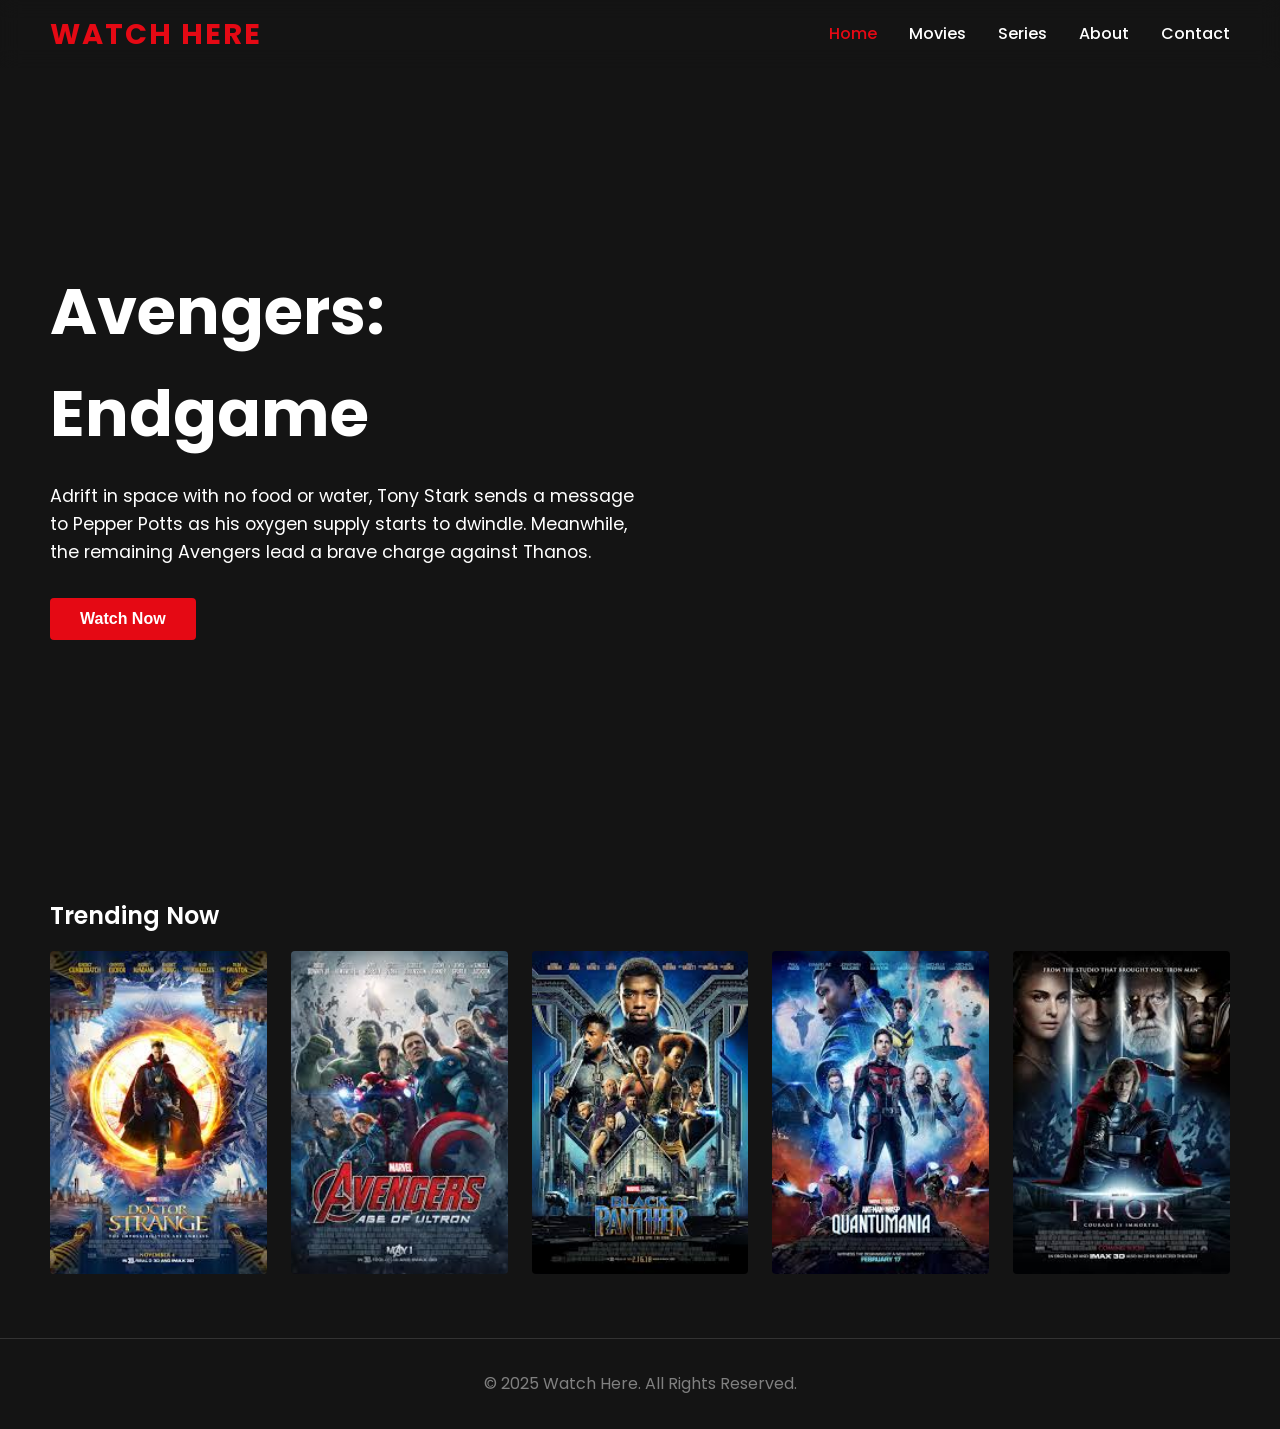
<file: index.html>
<!DOCTYPE html>
<html lang="en">
<head>
    <meta charset="UTF-8">
    <meta name="viewport" content="width=device-width, initial-scale=1.0">
    <title>Watch Here - Home</title>
    <link rel="stylesheet" href="style.css">
    <link href="https://fonts.googleapis.com/css2?family=Poppins:wght@400;500;600;700&display=swap" rel="stylesheet">
</head>
<body>
    <nav class="navbar">
        <div class="navbar-container">
            <a href="index.html" class="navbar-logo">WATCH HERE</a>
            <ul class="nav-menu">
                <li><a href="index.html" class="nav-link active">Home</a></li>
                <li><a href="movies.html" class="nav-link">Movies</a></li>
                <li><a href="series.html" class="nav-link">Series</a></li>
                <li><a href="about.html" class="nav-link">About</a></li>
                <li><a href="contact.html" class="nav-link">Contact</a></li>
            </ul>
        </div>
    </nav>
    <header class="hero-section">
        <div class="hero-content">
            <h1>Avengers: Endgame</h1>
            <p>Adrift in space with no food or water, Tony Stark sends a message to Pepper Potts as his oxygen supply starts to dwindle. Meanwhile, the remaining Avengers lead a brave charge against Thanos.</p>
            <button class="btn-primary">Watch Now</button>
        </div>
        <div class="hero-fade"></div>
    </header>
    <main>
        <div class="content-container">
            <section class="movie-category">
                <h2>Trending Now</h2>
                <div class="movie-grid">
                    <div class="movie-card"><img src="doctor.jpeg" alt="Doctor Strange 2"></div>
                    <div class="movie-card"><img src="avengersultron.jpeg" alt="Guardians of the Galaxy 3"></div>
                    <div class="movie-card"><img src="blackpanther.jpeg" alt="Black Panther"></div>
                    <div class="movie-card"><img src="antman.jpeg" alt="Ant-Man 3"></div>
                    <div class="movie-card"><img src="download.jpeg" alt="Thor: Ragnarok"></div>
                </div>
            </section>
        </div>
    </main>
    <footer class="site-footer">
        <p>&copy; 2025 Watch Here. All Rights Reserved.</p>
    </footer>
</body>
</html>
</file>
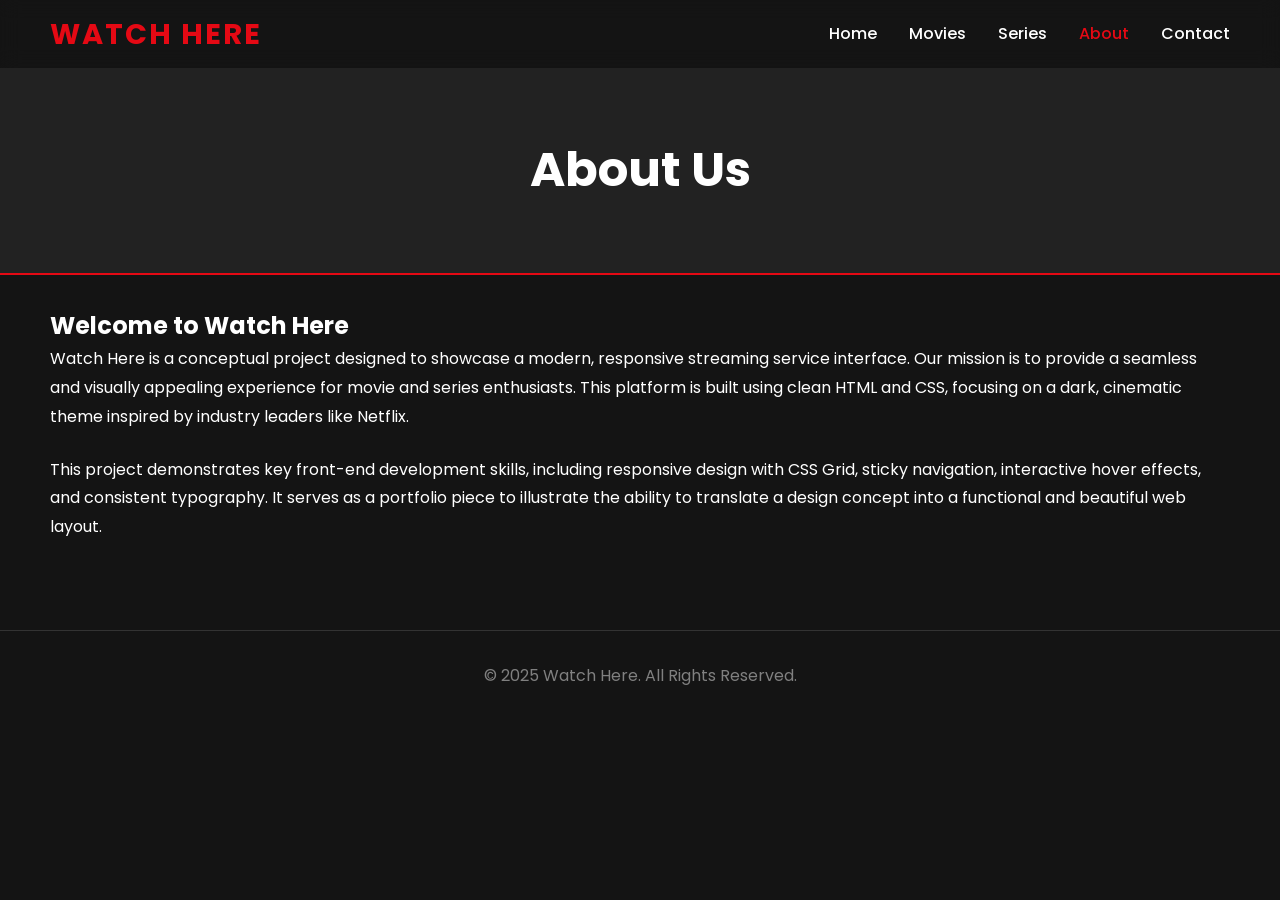
<file: about.html>
<!DOCTYPE html>
<html lang="en">
<head>
    <meta charset="UTF-8">
    <meta name="viewport" content="width=device-width, initial-scale=1.0">
    <title>Watch Here - About</title>
    <link rel="stylesheet" href="style.css">
    <link href="https://fonts.googleapis.com/css2?family=Poppins:wght@400;500;600;700&display=swap" rel="stylesheet">
</head>
<body>
    <nav class="navbar">
        <div class="navbar-container">
            <a href="index.html" class="navbar-logo">WATCH HERE</a>
            <ul class="nav-menu">
                <li><a href="index.html" class="nav-link">Home</a></li>
                <li><a href="movies.html" class="nav-link">Movies</a></li>
                <li><a href="series.html" class="nav-link">Series</a></li>
                <li><a href="about.html" class="nav-link active">About</a></li>
                <li><a href="contact.html" class="nav-link">Contact</a></li>
            </ul>
        </div>
    </nav>
    <header class="page-header">
        <h1>About Us</h1>
    </header>
    <main>
        <div class="content-container text-content">
            <h2>Welcome to Watch Here</h2>
            <p>Watch Here is a conceptual project designed to showcase a modern, responsive streaming service interface. Our mission is to provide a seamless and visually appealing experience for movie and series enthusiasts. This platform is built using clean HTML and CSS, focusing on a dark, cinematic theme inspired by industry leaders like Netflix.</p>
            <p>This project demonstrates key front-end development skills, including responsive design with CSS Grid, sticky navigation, interactive hover effects, and consistent typography. It serves as a portfolio piece to illustrate the ability to translate a design concept into a functional and beautiful web layout.</p>
        </div>
    </main>
    <footer class="site-footer">
        <p>&copy; 2025 Watch Here. All Rights Reserved.</p>
    </footer>
</body>
</html>
</file>
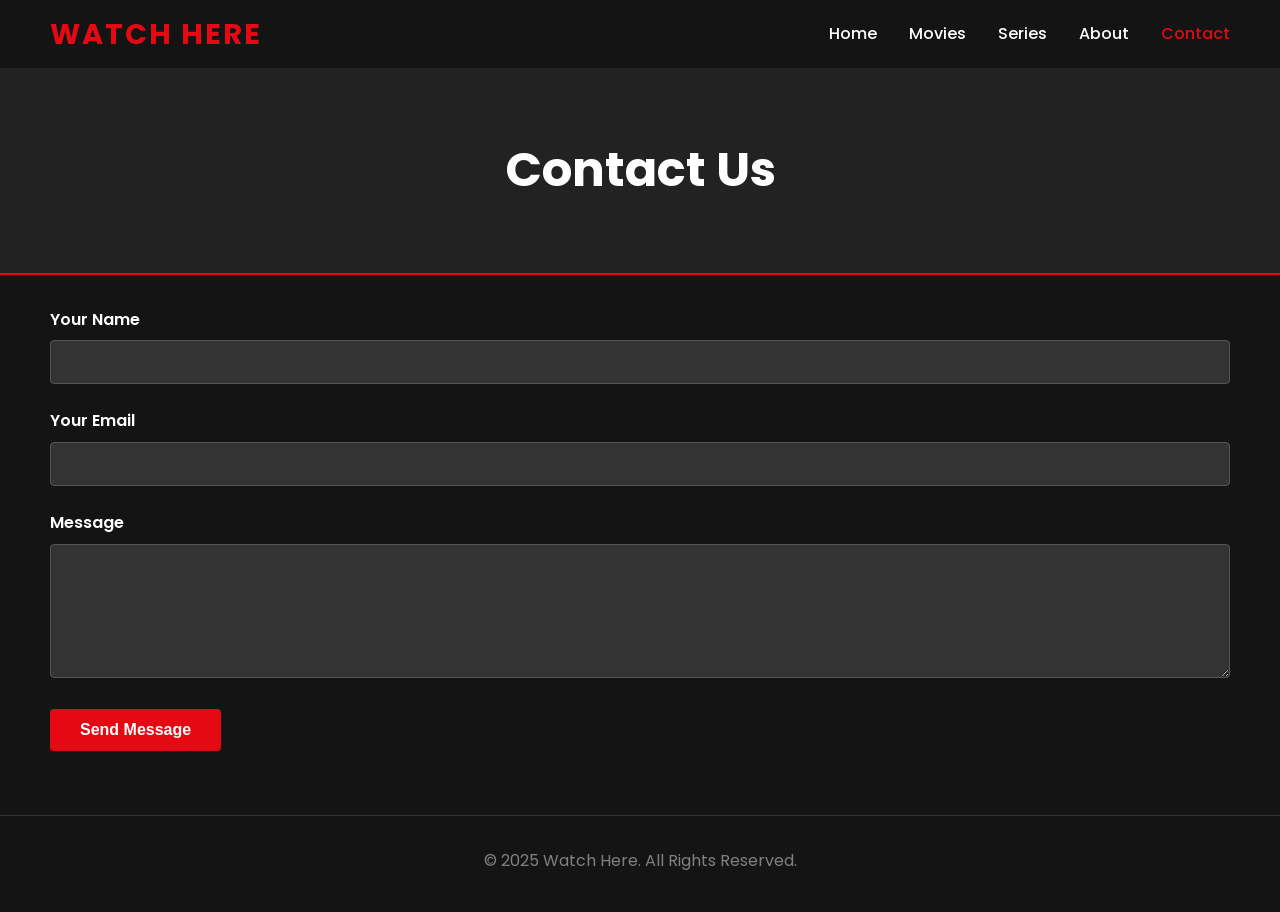
<file: contact.html>
<!DOCTYPE html>
<html lang="en">
<head>
    <meta charset="UTF-8">
    <meta name="viewport" content="width=device-width, initial-scale=1.0">
    <title>Watch Here - Contact</title>
    <link rel="stylesheet" href="style.css">
    <link href="https://fonts.googleapis.com/css2?family=Poppins:wght@400;500;600;700&display=swap" rel="stylesheet">
</head>
<body>
    <nav class="navbar">
        <div class="navbar-container">
            <a href="index.html" class="navbar-logo">WATCH HERE</a>
            <ul class="nav-menu">
                <li><a href="index.html" class="nav-link">Home</a></li>
                <li><a href="movies.html" class="nav-link">Movies</a></li>
                <li><a href="series.html" class="nav-link">Series</a></li>
                <li><a href="about.html" class="nav-link">About</a></li>
                <li><a href="contact.html" class="nav-link active">Contact</a></li>
            </ul>
        </div>
    </nav>
    <header class="page-header">
        <h1>Contact Us</h1>
    </header>
    <main>
        <div class="content-container">
            <form>
                <div class="form-group">
                    <label for="name">Your Name</label>
                    <input type="text" id="name" class="form-control" required>
                </div>
                <div class="form-group">
                    <label for="email">Your Email</label>
                    <input type="email" id="email" class="form-control" required>
                </div>
                <div class="form-group">
                    <label for="message">Message</label>
                    <textarea id="message" class="form-control" rows="6" required></textarea>
                </div>
                <button type="submit" class="btn-primary">Send Message</button>
            </form>
        </div>
    </main>
    <footer class="site-footer">
        <p>&copy; 2025 Watch Here. All Rights Reserved.</p>
    </footer>
</body>
</html>
</file>
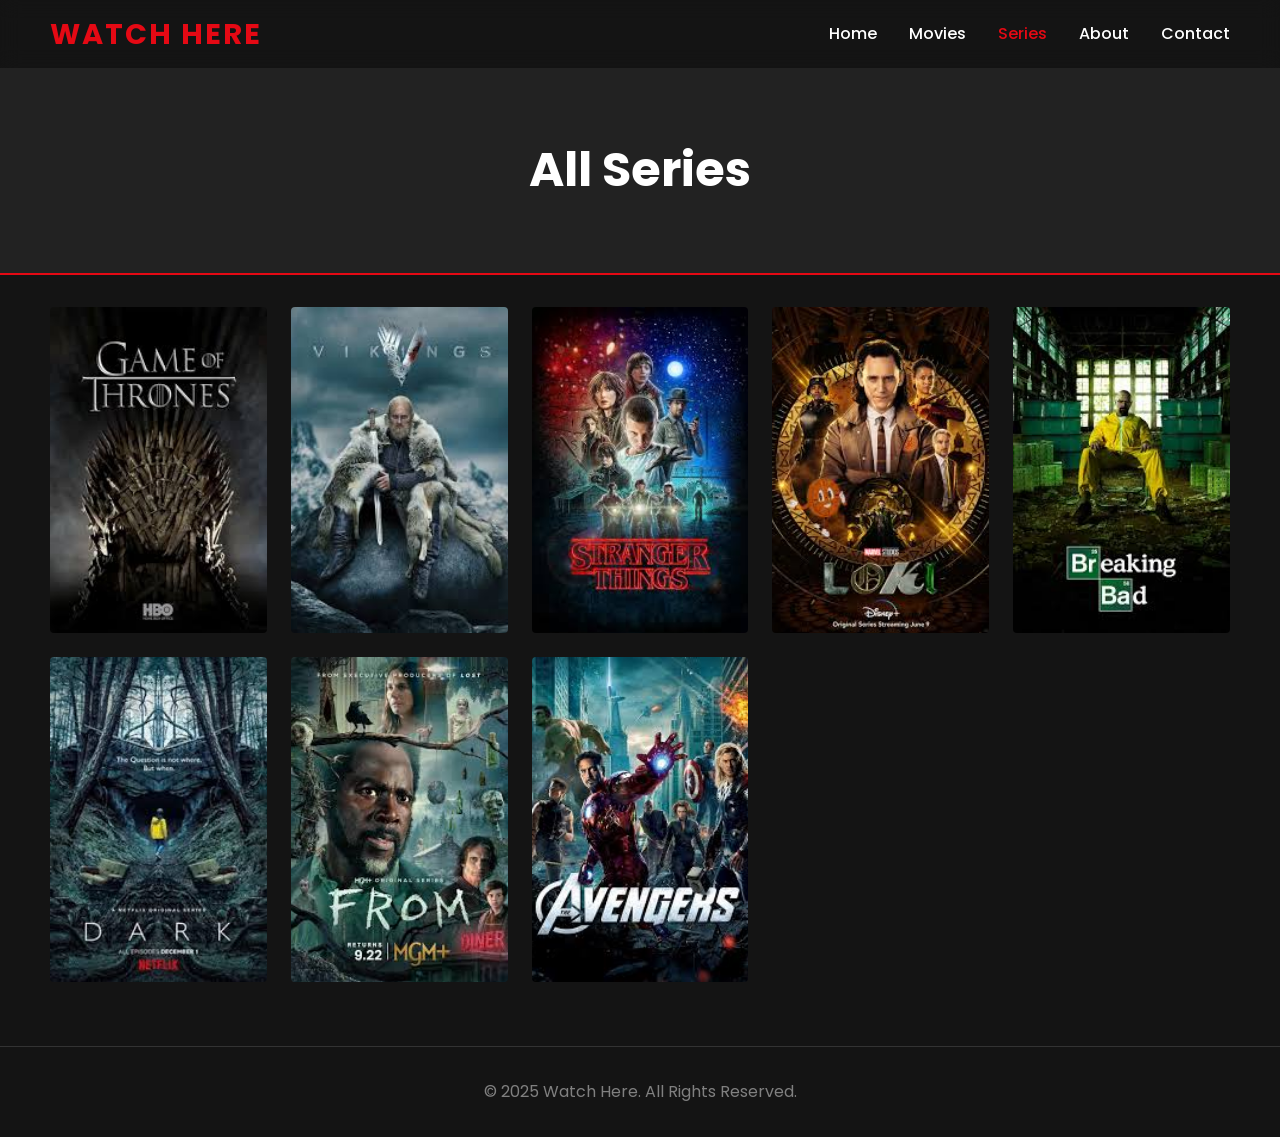
<file: series.html>
<!DOCTYPE html>
<html lang="en">
<head>
    <meta charset="UTF-8">
    <meta name="viewport" content="width=device-width, initial-scale=1.0">
    <title>Watch Here - Series</title>
    <link rel="stylesheet" href="style.css">
    <link href="https://fonts.googleapis.com/css2?family=Poppins:wght@400;500;600;700&display=swap" rel="stylesheet">
</head>
<body>
    <nav class="navbar">
        <div class="navbar-container">
            <a href="index.html" class="navbar-logo">WATCH HERE</a>
            <ul class="nav-menu">
                <li><a href="index.html" class="nav-link">Home</a></li>
                <li><a href="movies.html" class="nav-link">Movies</a></li>
                <li><a href="series.html" class="nav-link active">Series</a></li>
                <li><a href="about.html" class="nav-link">About</a></li>
                <li><a href="contact.html" class="nav-link">Contact</a></li>
            </ul>
        </div>
    </nav>
    <header class="page-header">
        <h1>All Series</h1>
    </header>
    <main>
        <div class="content-container">
            <div class="movie-grid">
                <div class="movie-card"><img src="download (1).jpeg" alt="Loki"></div>
                <div class="movie-card"><img src="download (2).jpeg" alt="WandaVision"></div>
                <div class="movie-card"><img src="download (3).jpeg" alt="The Falcon and the Winter Soldier"></div>
                <div class="movie-card"><img src="download (4).jpeg" alt="Moon Knight"></div>
                <div class="movie-card"><img src="download (5).jpeg" alt="Ms. Marvel"></div>
                <div class="movie-card"><img src="download (7).jpeg" alt="She-Hulk: Attorney at Law"></div>
                <div class="movie-card"><img src="download (6).jpeg" alt="Secret Invasion"></div>
                <div class="movie-card"><img src="the avengers.jpeg" alt="Echo"></div>
            </div>
        </div>
    </main>
    <footer class="site-footer">
        <p>&copy; 2025 Watch Here. All Rights Reserved.</p>
    </footer>
</body>
</html>
</file>
<file: style.css>
/* --- Global Styles & Variables --- */
:root {
    --primary-color: #E50914; /* Netflix Red */
    --dark-color: #141414;    /* Netflix Dark */
    --light-color: #FFFFFF;
    --gray-color: #808080;
    --container-width: 1200px;
}

* {
    box-sizing: border-box;
    margin: 0;
    padding: 0;
}

body {
    font-family: 'Poppins', sans-serif;
    background-color: var(--dark-color);
    color: var(--light-color);
    line-height: 1.6;
}

/* --- Navigation Bar --- */
.navbar {
    width: 100%;
    height: 68px;
    background-color: rgba(20, 20, 20, 0.8);
    backdrop-filter: blur(10px);
    position: sticky;
    top: 0;
    z-index: 1000;
    display: flex;
    justify-content: center; /* Horizontally centers the content inside */
    align-items: center;     /* Vertically centers the content inside */
    padding: 0 50px;
}

.navbar-container {
    width: 100%;
    max-width: var(--container-width);
    display: flex;
    justify-content: space-between; /* Pushes logo left and menu right */
    align-items: center;
}

.navbar-logo {
    color: var(--primary-color);
    font-size: 1.8rem;
    font-weight: 700;
    text-decoration: none;
    letter-spacing: 2px;
}

.nav-menu {
    list-style: none;
    display: flex;
    gap: 2rem;
}

.nav-link {
    color: var(--light-color);
    text-decoration: none;
    font-weight: 500;
    transition: color 0.3s ease;
}

.nav-link:hover, .nav-link.active {
    color: var(--primary-color);
}

/* --- Hero Section (for Home Page) --- */
.hero-section {
    height: 85vh;
    background: url('https://image.tmdb.org/t/p/original/mDfJG3LC3Dqb67AZ52x3Z0jU0uB.jpg') no-repeat center center/cover;
    position: relative;
    display: flex;
    align-items: center;
    padding: 0 50px;
}

.hero-fade {
    position: absolute;
    bottom: 0;
    left: 0;
    width: 100%;
    height: 10rem;
    background-image: linear-gradient(180deg, transparent, rgba(20, 20, 20, 0.6), var(--dark-color));
}

.hero-content {
    max-width: 600px;
    z-index: 10;
}

.hero-content h1 {
    font-size: 4rem;
    font-weight: 700;
    margin-bottom: 1rem;
}

.hero-content p {
    font-size: 1.1rem;
    margin-bottom: 2rem;
}

/* --- Page Header (for other pages) --- */
.page-header {
    background-color: #222;
    padding: 4rem 2rem;
    text-align: center;
    border-bottom: 2px solid var(--primary-color);
}

.page-header h1 {
    font-size: 3rem;
    font-weight: 700;
}

/* --- General Content Styling --- */
main {
    padding: 2rem 50px;
}

.content-container {
    max-width: var(--container-width);
    margin: 0 auto; /* Centers the container */
}

/* --- Movie Grid --- */
.movie-category h2 {
    font-size: 1.5rem;
    font-weight: 600;
    margin-bottom: 1rem;
    margin-top: 2rem;
}

.movie-grid {
    display: grid;
    grid-template-columns: repeat(auto-fill, minmax(200px, 1fr));
    gap: 1.5rem;
}

.movie-card {
    cursor: pointer;
    overflow: hidden;
    border-radius: 4px;
    transition: transform 0.3s ease;
}

.movie-card img {
    width: 100%;
    height: 100%;
    object-fit: cover; /* Ensures image covers the card without distortion */
    display: block;
}

.movie-card:hover {
    transform: scale(1.05);
    z-index: 20;
}

/* --- About & Contact Page Specifics --- */
.text-content p {
    margin-bottom: 1.5rem;
    line-height: 1.8;
}

.form-group {
    margin-bottom: 1.5rem;
}

.form-group label {
    display: block;
    margin-bottom: 0.5rem;
    font-weight: 600;
}

.form-control {
    width: 100%;
    padding: 12px;
    background-color: #333;
    border: 1px solid #555;
    border-radius: 4px;
    color: var(--light-color);
    font-size: 1rem;
}

/* --- Buttons --- */
.btn-primary {
    padding: 12px 30px;
    border: none;
    border-radius: 4px;
    font-size: 1rem;
    font-weight: 600;
    cursor: pointer;
    transition: opacity 0.3s ease;
    background-color: var(--primary-color);
    color: var(--light-color);
}

.btn-primary:hover {
    opacity: 0.8;
}

/* --- Footer --- */
.site-footer {
    border-top: 1px solid #333;
    padding: 2rem 50px;
    margin-top: 2rem;
    text-align: center;
    color: var(--gray-color);
}

/* --- Responsive Design --- */
@media (max-width: 768px) {
    .navbar, main, .site-footer {
        padding-left: 20px;
        padding-right: 20px;
    }
    .nav-menu {
        display: none; /* Hides menu on small screens; JS needed for a hamburger menu */
    }
    .hero-content h1 {
        font-size: 2.5rem;
    }
    .movie-grid {
        grid-template-columns: repeat(auto-fill, minmax(140px, 1fr));
        gap: 1rem;
    }
}
</file>
